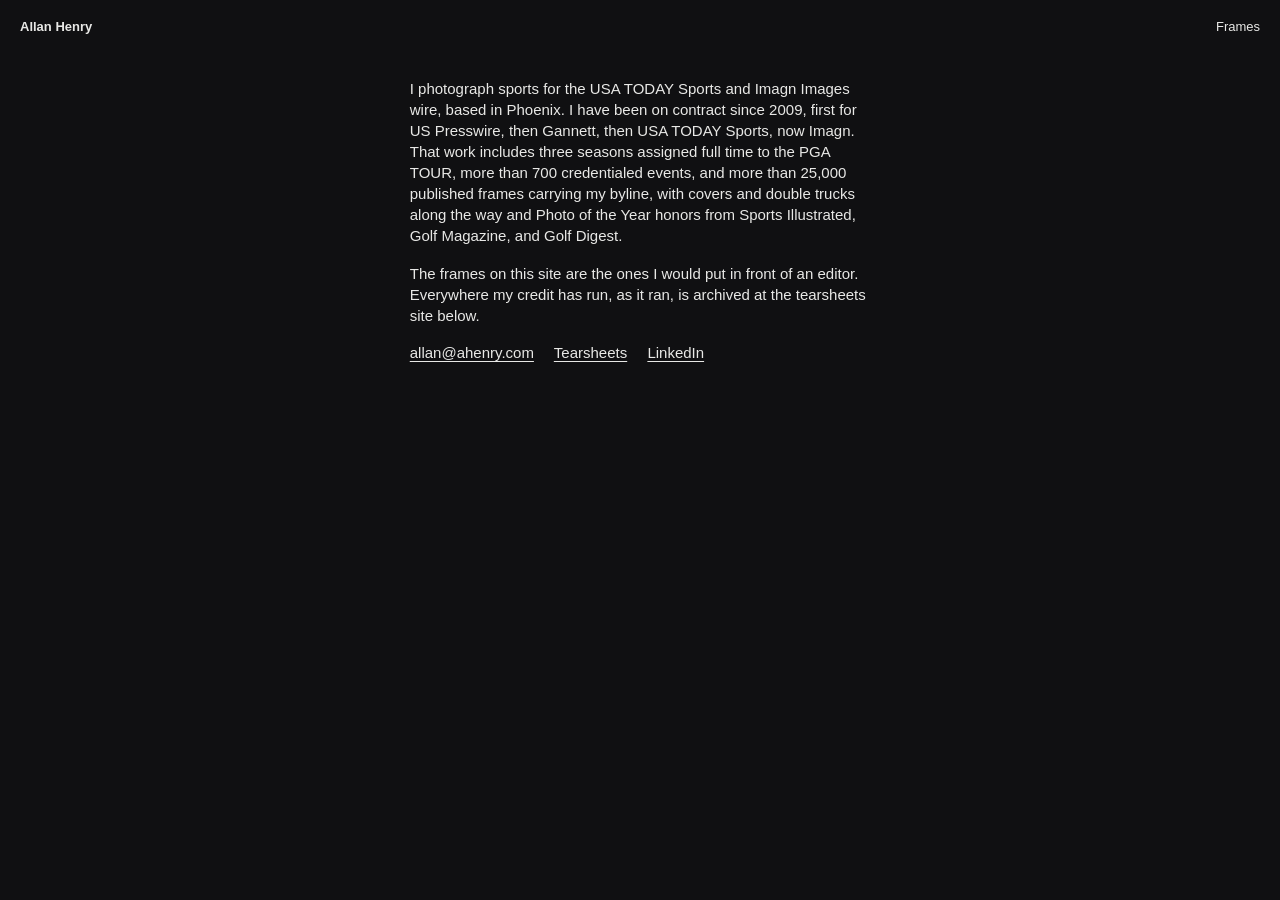
<file: about.html>
<!doctype html>
<!-- Created: 2026-09-11 20:20 MST (America/Phoenix)
     allanhenry.com about page. Prose lives here, not in frames.js. DRAFT COPY from
     the career facts on record; edit freely. -->
<html lang="en">
<head>
<meta charset="utf-8">
<meta name="viewport" content="width=device-width, initial-scale=1">
<title>About, Allan Henry</title>
<link rel="stylesheet" href="/portfolio.css">
</head>
<body class="about-page">
<nav class="about-nav"><a class="name" href="/">Allan Henry</a><a href="/">Frames</a></nav>
<main class="about">
  <p>I photograph sports for the USA TODAY Sports and Imagn Images wire, based in Phoenix. I have been on contract since 2009, first for US Presswire, then Gannett, then USA TODAY Sports, now Imagn. That work includes three seasons assigned full time to the PGA TOUR, more than 700 credentialed events, and more than 25,000 published frames carrying my byline, with covers and double trucks along the way and Photo of the Year honors from Sports Illustrated, Golf Magazine, and Golf Digest.</p>
  <p>The frames on this site are the ones I would put in front of an editor. Everywhere my credit has run, as it ran, is archived at the tearsheets site below.</p>
  <p class="links">
    <a href="mailto:allan@ahenry.com">allan@ahenry.com</a>
    <a href="https://tearsheets.allanhenry.com">Tearsheets</a>
    <a href="https://www.linkedin.com/in/PLACEHOLDER">LinkedIn</a>
  </p>
</main>
</body>
</html>
</file>
<file: portfolio.css>
/* Created: 2026-09-11 20:20 MST (America/Phoenix)
   allanhenry.com portfolio. One stylesheet for the stage (index.html) and the
   about page. Black stage, one system sans, two type sizes, no accent, no
   decoration. The frame is the only thing on the page with color. */

:root {
  --stage: #000;
  --page: #101012;
  --ink: #e8e8e6;
  --ink-dim: #8a8a86;
  --sans: "Helvetica Neue", Helvetica, Arial, system-ui, sans-serif;
  --chrome: 13px;
  --fade: 220ms;
}
* { box-sizing: border-box; }
html, body { height: 100%; }
body {
  margin: 0; background: var(--stage); color: var(--ink);
  font-family: var(--sans); font-size: var(--chrome); line-height: 1.4;
  -webkit-font-smoothing: antialiased;
}
a { color: inherit; text-decoration: none; }
a:focus-visible, button:focus-visible { outline: 1px solid var(--ink); outline-offset: 3px; }

/* ---- stage ---- */
.stage {
  position: fixed; inset: 0; overflow: hidden;
  display: flex; align-items: center; justify-content: center;
  user-select: none; -webkit-user-select: none; touch-action: pan-y;
}
.stage img {
  display: block; max-width: 100vw; max-height: 100vh; width: auto; height: auto;
  object-fit: contain; opacity: 0; transition: opacity var(--fade) ease-out;
}
.stage img.ready { opacity: 1; }
/* click zones: left third back, rest forward. Cursor says which. */
.zone { position: absolute; top: 0; bottom: 0; width: 34%; }
.zone.prev { left: 0;  cursor: w-resize; }
.zone.next { right: 0; width: 66%; cursor: e-resize; }
@media (hover: none) { .zone { cursor: default; } }

/* ---- chrome: fades out when idle ---- */
.chrome {
  position: fixed; z-index: 2; padding: 18px 20px; color: var(--ink);
  transition: opacity var(--fade) ease-out; pointer-events: none;
}
.chrome a, .chrome button { pointer-events: auto; }
.chrome.tl { top: 0; left: 0; }
.chrome.tr { top: 0; right: 0; }
.chrome.bl { bottom: 0; left: 0; max-width: min(60vw, 60ch); }
.chrome.br { bottom: 0; right: 0; font-variant-numeric: tabular-nums; color: var(--ink-dim); }
.chrome .name { font-weight: 600; letter-spacing: 0.01em; }
.chrome .caption { color: var(--ink); }
.chrome .credit { color: var(--ink-dim); margin-top: 2px; }
body.idle .chrome { opacity: 0; }
body.idle .stage { cursor: none; }

/* ---- loading: a hairline that fills across the top, not a spinner ---- */
.progress {
  position: fixed; top: 0; left: 0; height: 1px; width: 0; background: var(--ink);
  opacity: 0; transition: width 600ms ease-out, opacity var(--fade);
  z-index: 3; pointer-events: none;
}
.progress.on { opacity: .6; width: 70%; }
.progress.done { width: 100%; opacity: 0; }

/* ---- about page ---- */
body.about-page { background: var(--page); font-size: 15px; height: auto; }
.about-nav { display: flex; justify-content: space-between; padding: 18px 20px; font-size: var(--chrome); }
.about-nav .name { font-weight: 600; }
.about { max-width: 60ch; padding: 24px 20px 60px; margin: 0 auto; }
.about p { margin: 0 0 1.1em; }
.about .links a { text-decoration: underline; text-underline-offset: 3px; margin-right: 16px; }

@media (prefers-reduced-motion: reduce) {
  .stage img, .chrome, .progress { transition: none; }
}
</file>
